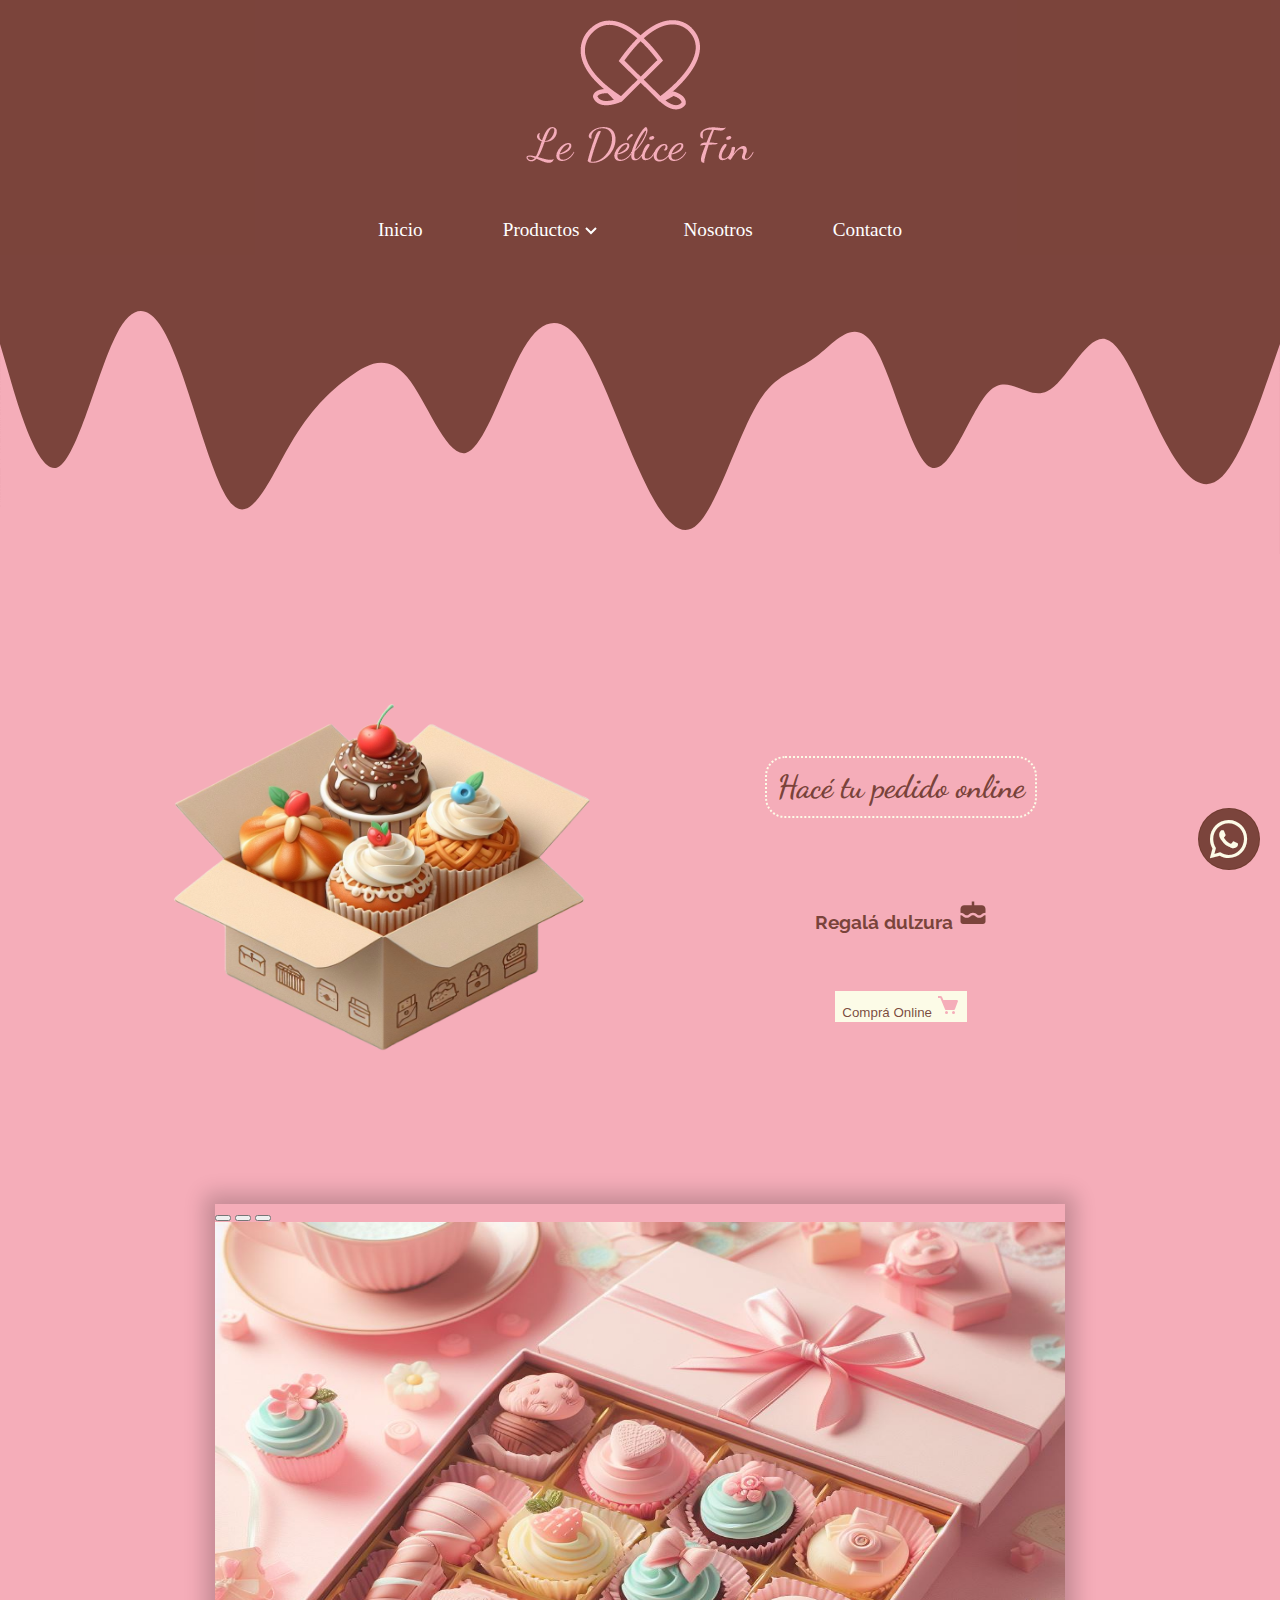
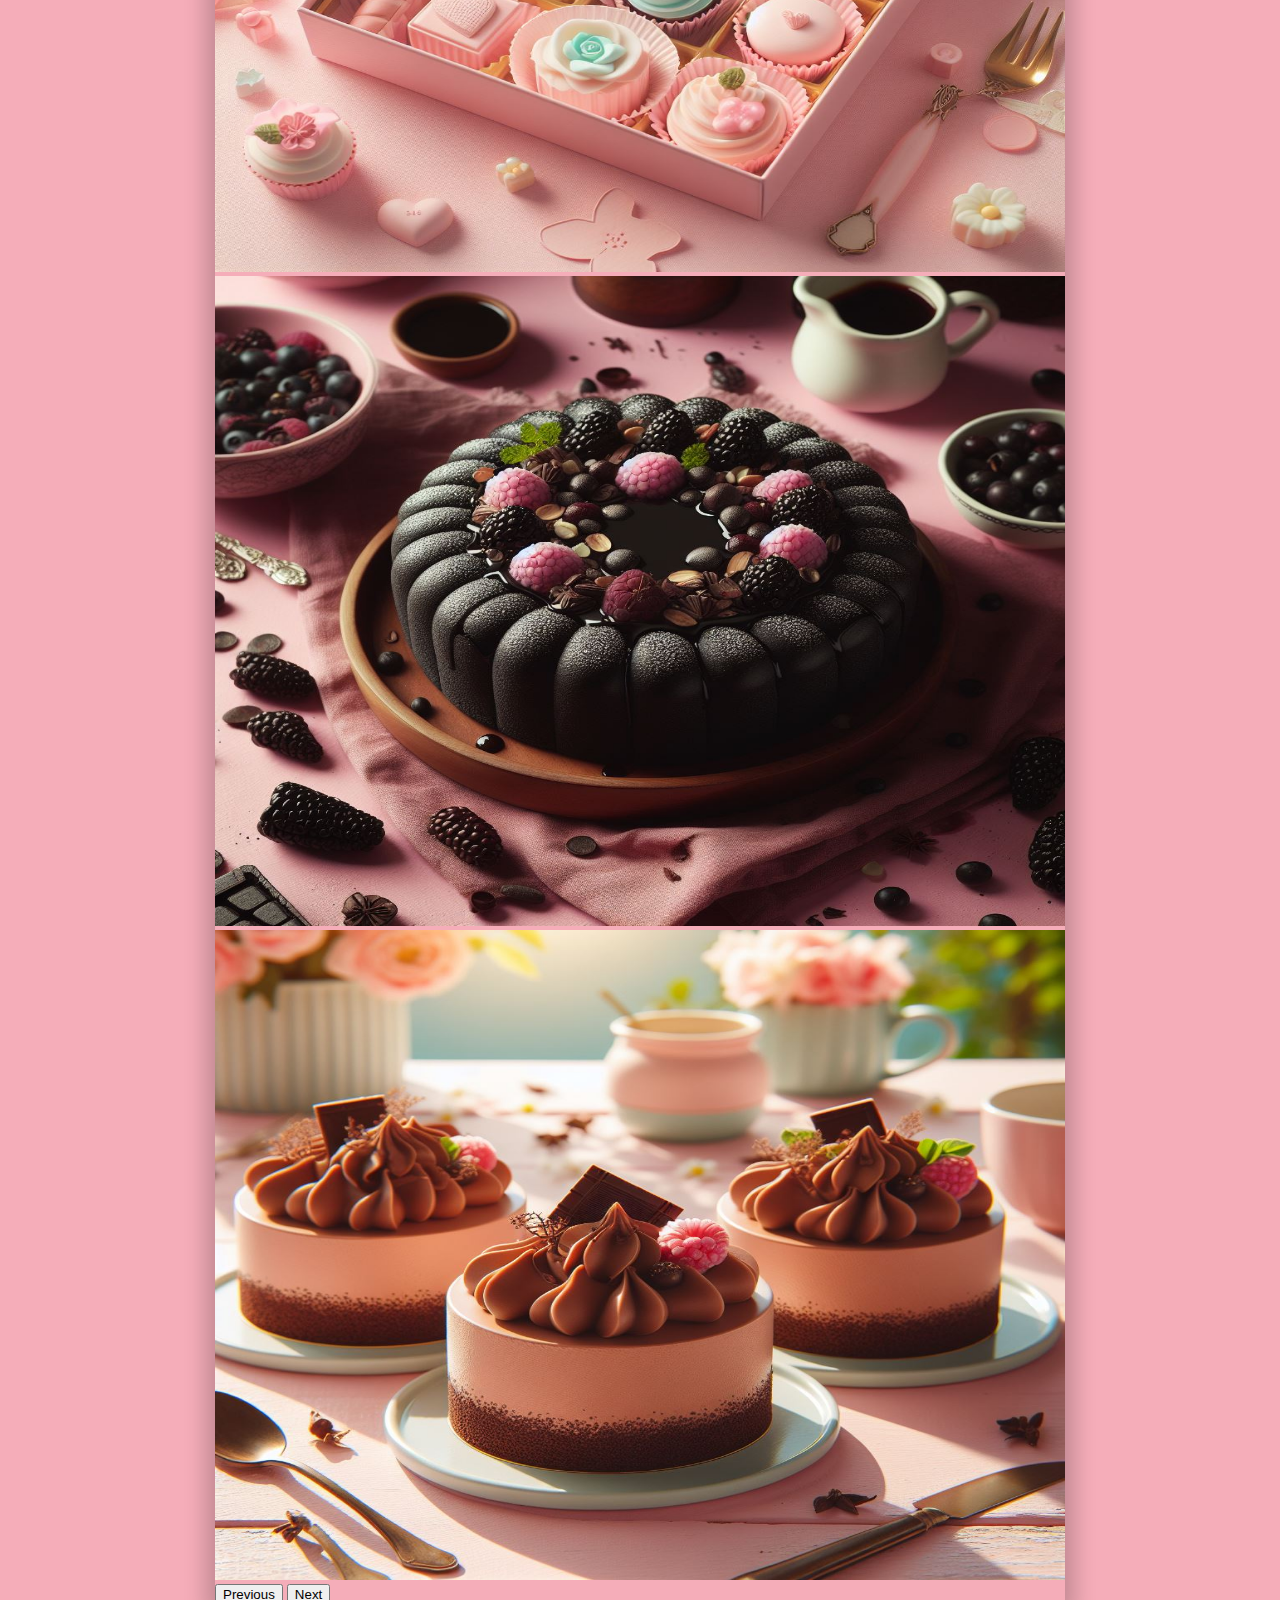
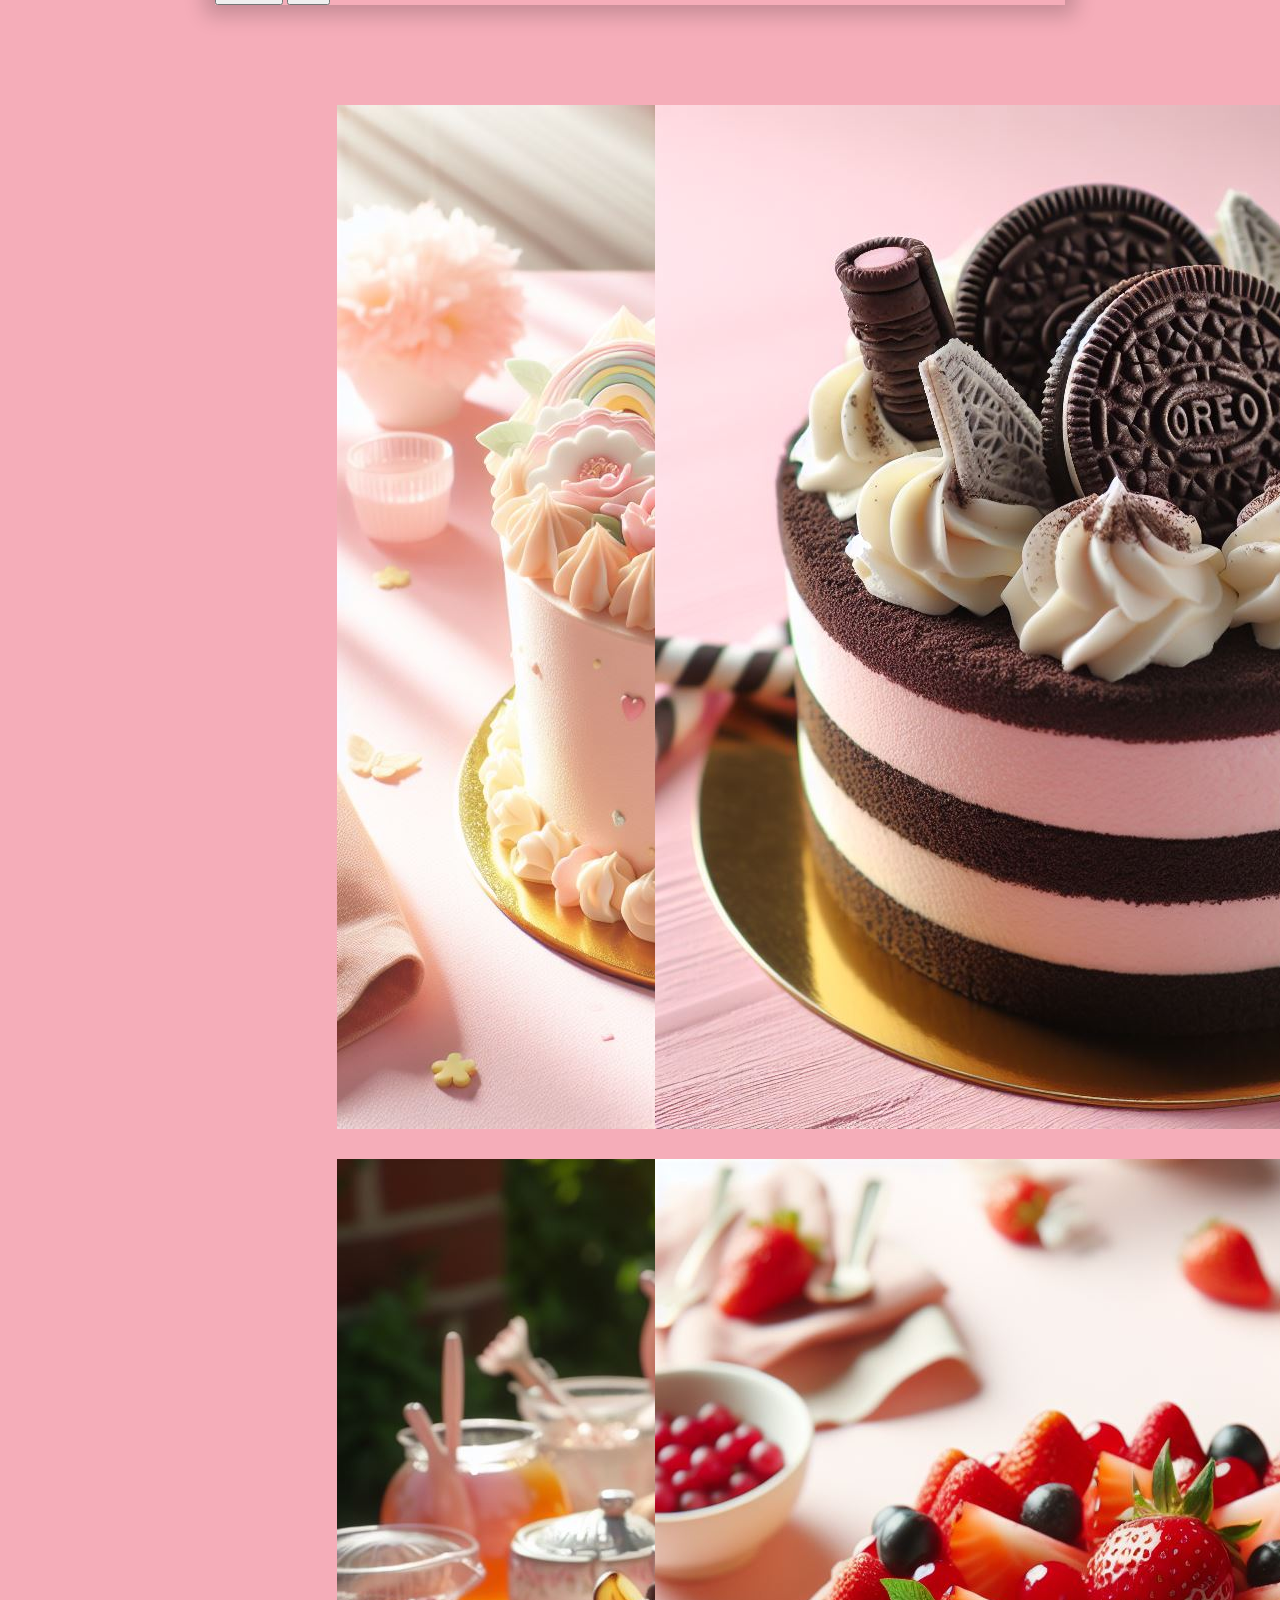
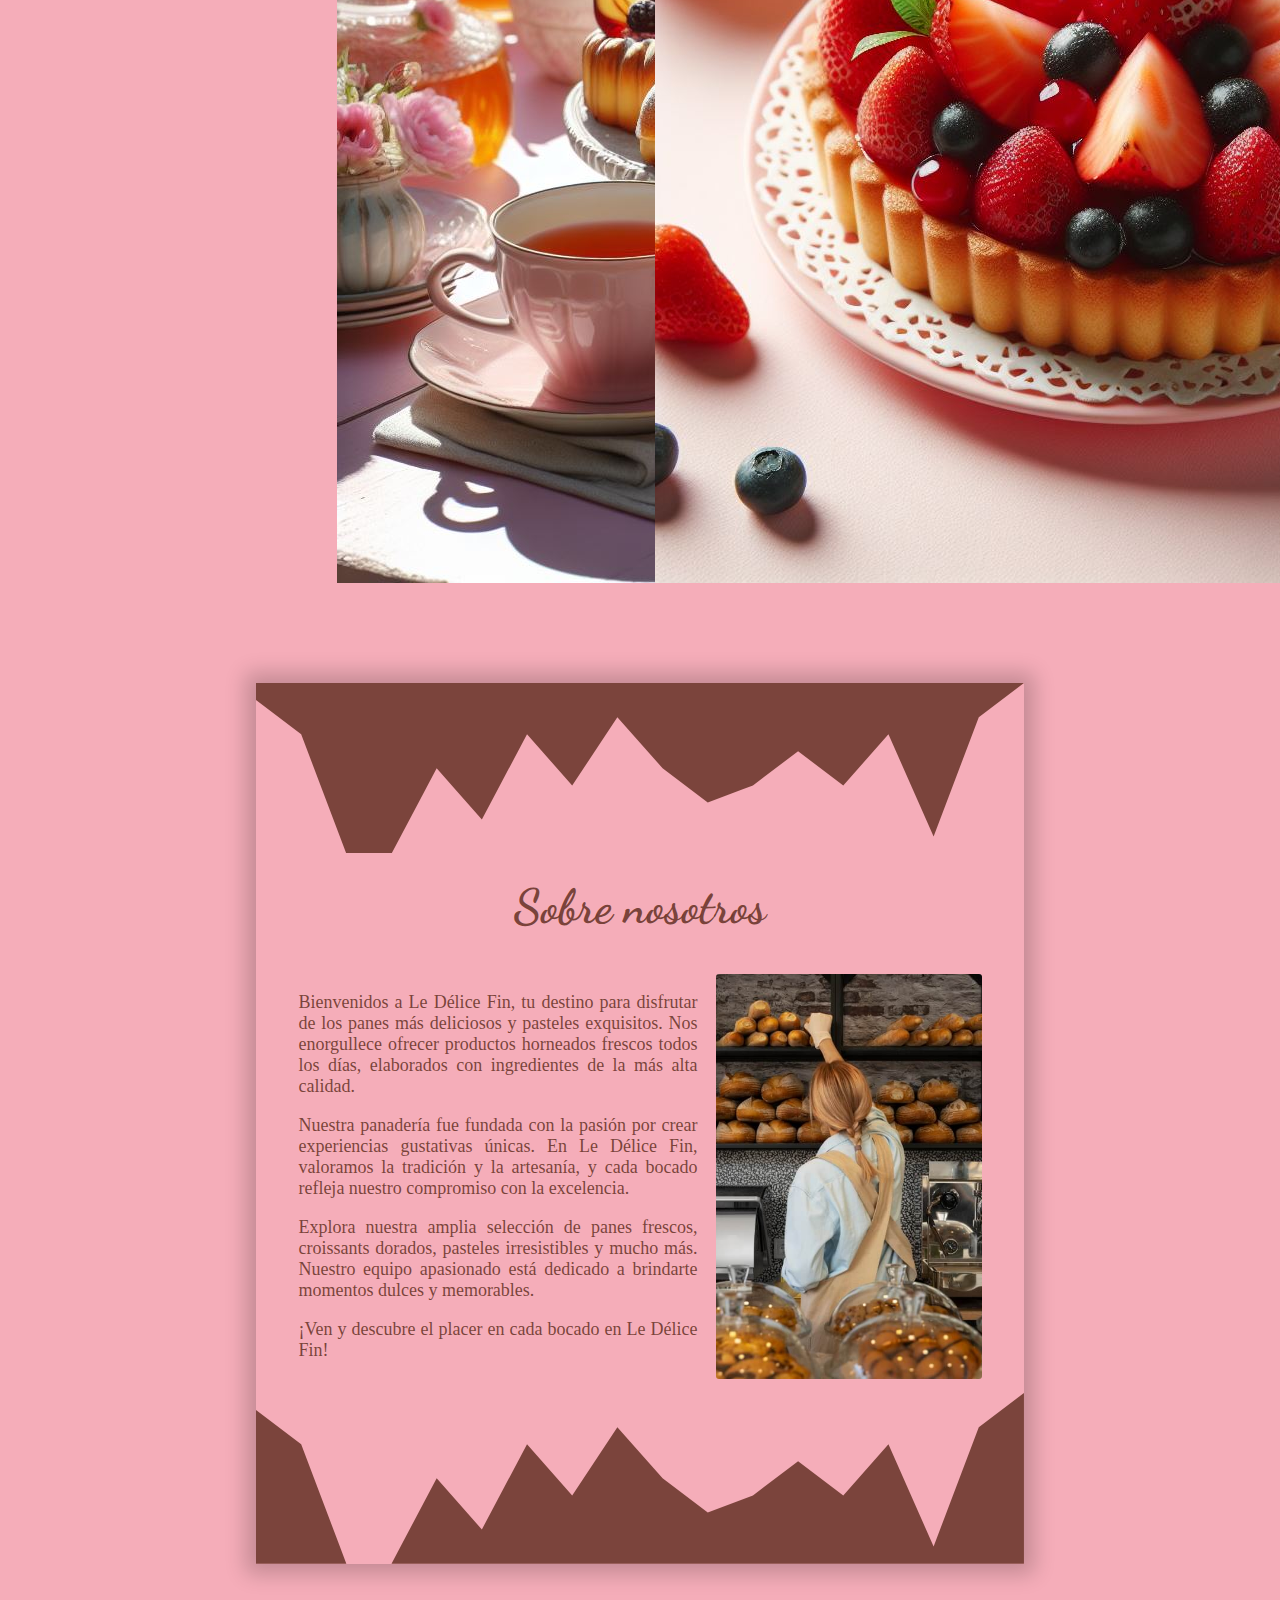
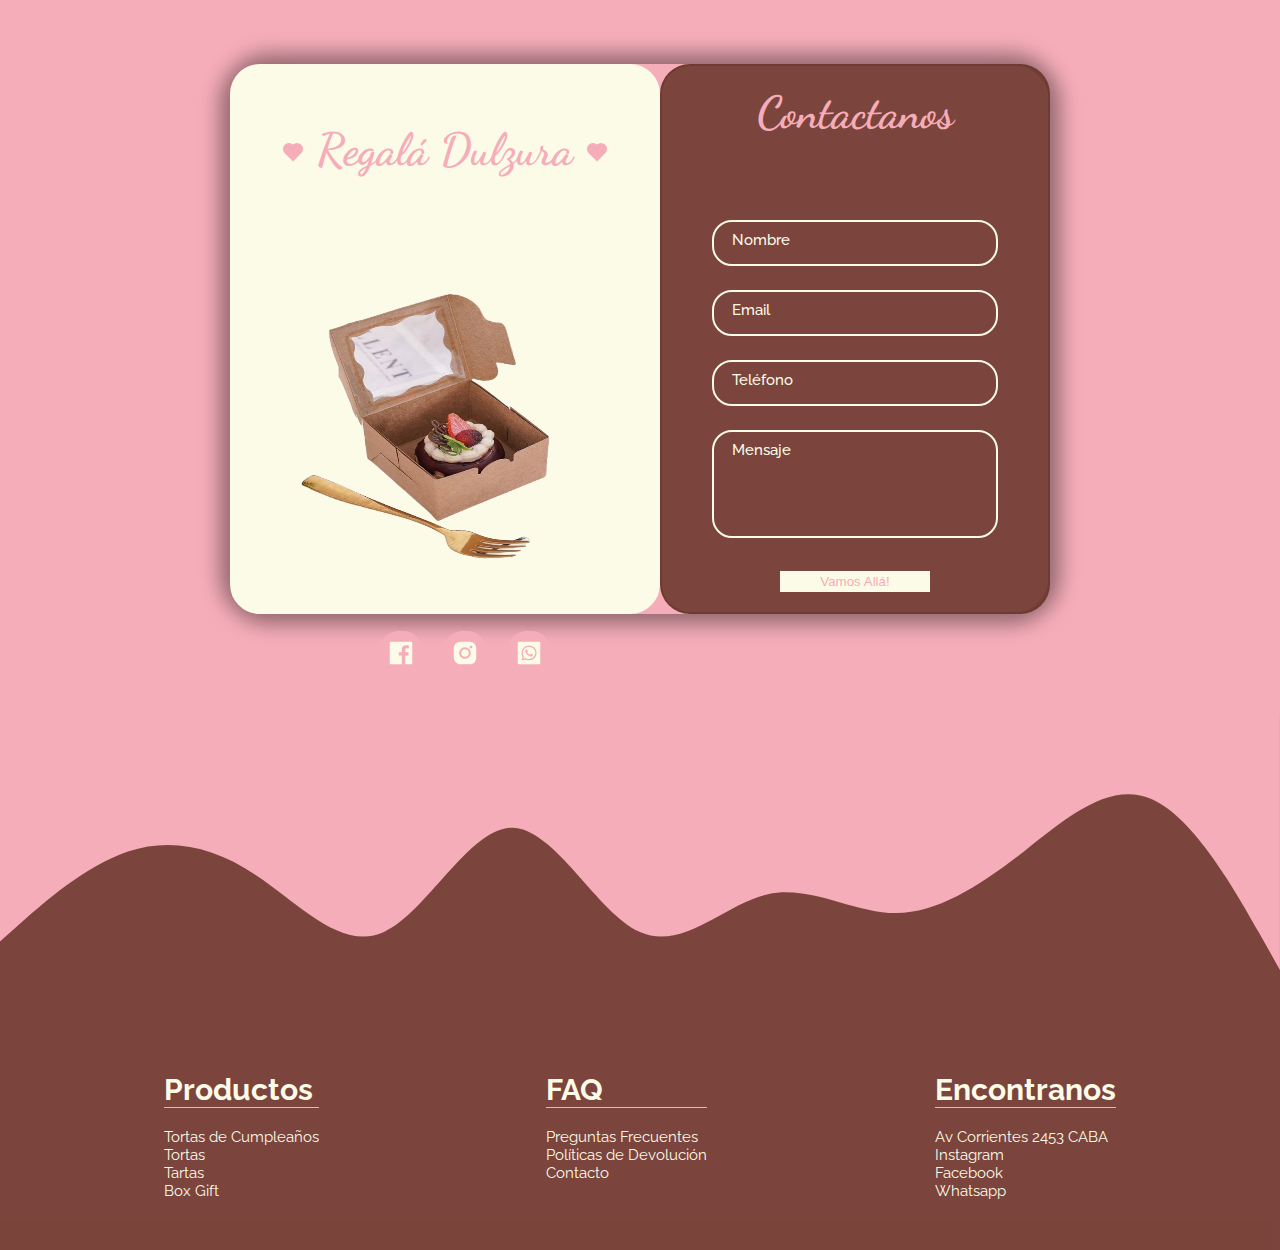
<file: index.html>
<!DOCTYPE html>
<html lang="es">

<head>
  <meta charset="UTF-8">
  <meta http-equiv="X-UA-Compatible" content="ie=edge">
  <meta name="viewport" content="width=device-width, initial-scale=1.0">
  <link href="https://cdn.jsdelivr.net/npm/bootstrap@5.3.2/dist/css/bootstrap.min.css" rel="stylesheet"
    integrity="sha384-T3c6CoIi6uLrA9TneNEoa7RxnatzjcDSCmG1MXxSR1GAsXEV/Dwwykc2MPK8M2HN" crossorigin="anonymous">
    <link rel="preconnect" href="https://fonts.googleapis.com">
    <link rel="preconnect" href="https://fonts.gstatic.com" crossorigin>
    <link href="https://fonts.googleapis.com/css2?family=Dancing+Script:wght@500&family=Oswald:wght@200;300&family=Playfair+Display&family=Roboto:wght@100&family=Tilt+Neon&family=Tilt+Prism&display=swap" rel="stylesheet">
    <link rel="preconnect" href="https://fonts.googleapis.com">
<link rel="preconnect" href="https://fonts.gstatic.com" crossorigin>
<link href="https://fonts.googleapis.com/css2?family=Raleway:wght@300&display=swap" rel="stylesheet">
<link href="https://cdn.jsdelivr.net/npm/bootstrap@5.3.2/dist/css/bootstrap.min.css" rel="stylesheet" integrity="sha384-T3c6CoIi6uLrA9TneNEoa7RxnatzjcDSCmG1MXxSR1GAsXEV/Dwwykc2MPK8M2HN" crossorigin="anonymous">
<link href='https://unpkg.com/boxicons@2.1.4/css/boxicons.min.css' rel='stylesheet'>
<link rel="stylesheet" href="./css/main.css">
  <title>Le Delice Fin</title>

</head>

<body>
  <!-- INICIO DEL HEADER -->
  <header class="curvas">
    <!-- INICIO DEL LOGO -->
    <div class="logo"> <!-- LOGO -->
      <img class="img_logo" src="./media/logo_rosa.png">
    </div>
    <!-- FIN DEL LOGO -->

    <!-- INICIO DEL NAVEGADOR -->
    <div class="navegador_principal"> <!-- NAVEGADOR -->
      <span class="nav-bar" id="btnMenu"> <svg xmlns="http://www.w3.org/2000/svg" width="24" height="24" viewBox="0 0 24 24" style="fill: rgb(255, 255, 255);transform: msFilter"><path d="M4 6h16v2H4zm0 5h16v2H4zm0 5h16v2H4z"></path></svg></span>
  <nav class="main-nav">
      <ul class="menu" id="menu">
          <li class="menu_item"><a href="./index.html" class="menu_link"> Inicio </a></li>
          <li class="menu_item container-submenu">
              <a href="#" class="menu_link submenu-btn"> Productos <svg xmlns="http://www.w3.org/2000/svg" width="24" height="24" viewBox="0 0 24 24" style="fill: rgb(255, 255, 255);transform: msFilter"><path d="M16.293 9.293 12 13.586 7.707 9.293l-1.414 1.414L12 16.414l5.707-5.707z"></path></svg></a>
              <ul class="submenu">
                  <li class="menu_item"> <a href="./html/tortas_de_cumple.html" class="menu_link">Tortas de Cumpleaños</a></li>
                  <li class="menu_item"> <a href="./html/tortas.html" class="menu_link">Tortas</a></li>
                  <li class="menu_item"> <a href="./html/tartas.html" class="menu_link">Tartas</a></li>
                  <li class="menu_item"> <a href="./html/box_gift.html" class="menu_link">Box Gift</a></li>
              </ul>
          </li>
          <li class="menu_item"><a href="#nosotros" class="menu_link"> Nosotros </a></li>
          <li class="menu_item"><a href="#contacto" class="menu_link"> Contacto </a></li>
      </ul>
  </nav>
    </div>
    <!-- FIN DEL NAVEGADOR  -->

    <!-- INICIO DEL SVG -->
    <svg xmlns="http://www.w3.org/2000/svg" viewBox="0 0 1440 300"><path fill="#f5adb9" fill-opacity="1" d="M0,64L10.9,101.3C21.8,139,44,213,65,202.7C87.3,192,109,96,131,53.3C152.7,11,175,21,196,74.7C218.2,128,240,224,262,245.3C283.6,267,305,213,327,176C349.1,139,371,117,393,101.3C414.5,85,436,75,458,101.3C480,128,502,192,524,186.7C545.5,181,567,107,589,69.3C610.9,32,633,32,655,64C676.4,96,698,160,720,208C741.8,256,764,288,785,266.7C807.3,245,829,171,851,133.3C872.7,96,895,96,916,80C938.2,64,960,32,982,64C1003.6,96,1025,192,1047,202.7C1069.1,213,1091,139,1113,117.3C1134.5,96,1156,128,1178,117.3C1200,107,1222,53,1244,58.7C1265.5,64,1287,128,1309,170.7C1330.9,213,1353,235,1375,213.3C1396.4,192,1418,128,1429,96L1440,64L1440,320L1429.1,320C1418.2,320,1396,320,1375,320C1352.7,320,1331,320,1309,320C1287.3,320,1265,320,1244,320C1221.8,320,1200,320,1178,320C1156.4,320,1135,320,1113,320C1090.9,320,1069,320,1047,320C1025.5,320,1004,320,982,320C960,320,938,320,916,320C894.5,320,873,320,851,320C829.1,320,807,320,785,320C763.6,320,742,320,720,320C698.2,320,676,320,655,320C632.7,320,611,320,589,320C567.3,320,545,320,524,320C501.8,320,480,320,458,320C436.4,320,415,320,393,320C370.9,320,349,320,327,320C305.5,320,284,320,262,320C240,320,218,320,196,320C174.5,320,153,320,131,320C109.1,320,87,320,65,320C43.6,320,22,320,11,320L0,320Z"></path></svg>
   <!-- FIN DEL SVG -->
   
  </header>

  <!-- FIN DEL HEADER -->

  <!-- COMIENZO LA SECCIÓN DE PEDIDOS -->
<div class="pedidos">
  <!-- CONTAINER DE PEDIDOS QUE TIENE DOS DIV HIJOS -->
  <div class="delivery">
    <!-- DIV 1 HIJO 1-->
    <div class="png_delivery">
      <img  class="img_pedidos" src="./media/delivery.png">
    </div>
    <!-- DIV 2 HIJO 2 -->
    <div class="texto_delivery">
        <h1>
        Hacé tu pedido online
      </h1>
      <h3> Regalá dulzura <svg xmlns="http://www.w3.org/2000/svg" width="30" height="30" viewBox="0 0 24 24" style="fill: #6e392ee7 ;transform: msFilter;"><path d="M16.997 15c-1.601 0-2.446-.676-3.125-1.219-.567-.453-.977-.781-1.878-.781-.898 0-1.287.311-1.874.78-.679.544-1.524 1.22-3.125 1.22s-2.444-.676-3.123-1.22C3.285 13.311 2.897 13 2 13v5c0 1.103.897 2 2 2h16c1.103 0 2-.897 2-2v-5c-.899 0-1.288.311-1.876.781-.68.543-1.525 1.219-3.127 1.219zM19 5h-6V2h-2v3H5C3.346 5 2 6.346 2 8v3c1.6 0 2.443.676 3.122 1.22.587.469.975.78 1.873.78.899 0 1.287-.311 1.875-.781.679-.543 1.524-1.219 3.124-1.219 1.602 0 2.447.676 3.127 1.219.588.47.977.781 1.876.781.9 0 1.311-.328 1.878-.781C19.554 11.676 20.399 11 22 11V8c0-1.654-1.346-3-3-3z"></path></svg> </h3>
      <div class="btn_delivery">
        <button type="button" class="btn btn-outline-primary boton_carrito">Comprá Online <svg class="cart" xmlns="http://www.w3.org/2000/svg" width="24" height="24" viewBox="0 0 24 24" style="fill: #f5adb9; transform: msFilter;"><path d="M21.822 7.431A1 1 0 0 0 21 7H7.333L6.179 4.23A1.994 1.994 0 0 0 4.333 3H2v2h2.333l4.744 11.385A1 1 0 0 0 10 17h8c.417 0 .79-.259.937-.648l3-8a1 1 0 0 0-.115-.921z"></path><circle cx="10.5" cy="19.5" r="1.5"></circle><circle cx="17.5" cy="19.5" r="1.5"></circle></svg></button>
      </div>
    </div>
  </div>
</div>

<!-- FIN DE LA SECCIÓN DE PEDIDOS -->

 <!--COMIENZO SLIDER-->
 <div class="slider">
  <div id="carouselExampleIndicators" class="carousel slide">
    <div class="carousel-indicators">
      <button type="button" data-bs-target="#carouselExampleIndicators" data-bs-slide-to="0" class="active"
        aria-current="true" aria-label="Slide 1"></button>
      <button type="button" data-bs-target="#carouselExampleIndicators" data-bs-slide-to="1"
        aria-label="Slide 2"></button>
      <button type="button" data-bs-target="#carouselExampleIndicators" data-bs-slide-to="2"
        aria-label="Slide 3"></button>
    </div>
    <div class="carousel-inner">
      <div class="carousel-item active">
        <img src="./media/box1.jpg" class="d-block w-100" alt="Choco">
      </div>
      <div class="carousel-item">
        <img src="./media/torta6.jpg" class="d-block w-100" alt="brownie">
      </div>
      <div class="carousel-item">
        <img src="./media/torta3.jpg" class="d-block w-100" alt="cupcake">
      </div>
    </div>
    <button class="carousel-control-prev" type="button" data-bs-target="#carouselExampleIndicators"
      data-bs-slide="prev">
      <span class="carousel-control-prev-icon" aria-hidden="true"></span>
      <span class="visually-hidden">Previous</span>
    </button>
    <button class="carousel-control-next" type="button" data-bs-target="#carouselExampleIndicators"
      data-bs-slide="next">
      <span class="carousel-control-next-icon" aria-hidden="true"></span>
      <span class="visually-hidden">Next</span>
    </button>
  </div>
</div>

<!--FIN SLIDER-->

<!--INICIO TARJETA DE PRODUCTOS-->
<div class="contenedor_tarjeta">
  <div class="tarjetas">
    <div class="card" style="width: 18rem;">
      <img src="./media/torta_cumpleaños_2.jpg" class="card-img-top" alt="Torta">
      <div class="card-body tarjeta_body">
        <a href="./html/tortas_de_cumple.html" class="btn btn-primary btn_tarjeta">Tortas de Cumpleaños</a>
      </div>
    </div>
    
    <div class="card" style="width: 18rem;">
      <img src="./media/torta2.jpg" class="card-img-top" alt="Torta">
      <div class="card-body tarjeta_body">
        <a href="./html/tortas.html" class="btn btn-primary btn_tarjeta">Tortas</a>
      </div>
    </div>
  </div>
  <div class="tarjetas">
    <div class="card" style="width: 18rem;">
      <img src="./media/box6.jpg" class="card-img-top" alt="Box de regalo">
      <div class="card-body tarjeta_body">
        <a href="./html/box_gift.html" class="btn btn-primary btn_tarjeta">Box Gift</a>
      </div>
    </div>

    <div class="card" style="width: 18rem;">
      <img src="./media/tarta_frutos_rojos.jpg" class="card-img-top" alt="Tarta dulce">
      <div class="card-body tarjeta_body">
        <a href="./html/tartas.html" class="btn btn-primary btn_tarjeta">Tartas</a>
      </div>
    </div>
  </div>
</div>
<!--FIN TARJETA DE PRODUCTO-->

<!-- SOMOS NOSOTROS -->
<div class="nosotros_general" id="nosotros">
  <div class="nosotros">
    <svg xmlns="http://www.w3.org/2000/svg" viewBox="0 0 1440 320" class="svg_nosotros">
      <path fill="#6e392ee7" fill-opacity="1"
        d="M0,32L84.7,96L169.4,320L254.1,320L338.8,160L423.5,256L508.2,96L592.9,192L677.6,64L762.4,160L847.1,224L931.8,192L1016.5,128L1101.2,192L1185.9,96L1270.6,288L1355.3,64L1440,0L1440,0L1355.3,0L1270.6,0L1185.9,0L1101.2,0L1016.5,0L931.8,0L847.1,0L762.4,0L677.6,0L592.9,0L508.2,0L423.5,0L338.8,0L254.1,0L169.4,0L84.7,0L0,0Z">
      </path>
    </svg>
    <h2 class="titulo_nosotros">Sobre nosotros</h2>
    <div class="contenido">
      <div class="texto">
        <p class="parrafo">Bienvenidos a Le Délice Fin, tu destino para disfrutar de los panes más deliciosos y
          pasteles
          exquisitos.
          Nos enorgullece ofrecer productos horneados frescos todos los días, elaborados con ingredientes de la más
          alta calidad.</p>
        <p class="parrafo">Nuestra panadería fue fundada con la pasión por crear experiencias gustativas únicas. En Le
          Délice Fin,
          valoramos la tradición y la artesanía, y cada bocado refleja nuestro compromiso con la excelencia.</p>

        <p class="parrafo">Explora nuestra amplia selección de panes frescos, croissants dorados, pasteles
          irresistibles
          y mucho más.
          Nuestro equipo apasionado está dedicado a brindarte momentos dulces y memorables.</p>

        <p class="parrafo">¡Ven y descubre el placer en cada bocado en Le Délice Fin!</p>
      </div>
      <div class="contenedor_imagen">
        <img src="./media/panaderia.jpg" alt="nosotros" class="img_nosotros">
      </div>
    </div>

    <svg xmlns="http://www.w3.org/2000/svg" viewBox="0 0 1440 320">
      <path fill="#6e392ee7" fill-opacity="1"
        d="M0,32L84.7,96L169.4,320L254.1,320L338.8,160L423.5,256L508.2,96L592.9,192L677.6,64L762.4,160L847.1,224L931.8,192L1016.5,128L1101.2,192L1185.9,96L1270.6,288L1355.3,64L1440,0L1440,320L1355.3,320L1270.6,320L1185.9,320L1101.2,320L1016.5,320L931.8,320L847.1,320L762.4,320L677.6,320L592.9,320L508.2,320L423.5,320L338.8,320L254.1,320L169.4,320L84.7,320L0,320Z">
      </path>
    </svg>
  </div>
</div>
<!-- FIN SOMOS NOSOTROS -->

<!-- INICIO DE LA SECCIÓN "CONTACTO"-->
<div class="container_form" id="contacto">
  <div class="form">
    <!-- PRIMER SECCION DE CONTACTO QUE CONTIENE LA FOTO Y LADO IZQUIERDO -->
    <div class="form_contacto">
      <div class="form_text">
        <h2> <svg xmlns="http://www.w3.org/2000/svg" width="24" height="24" viewBox="0 0 24 24" style= "fill: #f5adb9 ;transform: msFilter;"><path d="M20.205 4.791a5.938 5.938 0 0 0-4.209-1.754A5.906 5.906 0 0 0 12 4.595a5.904 5.904 0 0 0-3.996-1.558 5.942 5.942 0 0 0-4.213 1.758c-2.353 2.363-2.352 6.059.002 8.412L12 21.414l8.207-8.207c2.354-2.353 2.355-6.049-.002-8.416z"></path></svg> Regalá Dulzura <svg xmlns="http://www.w3.org/2000/svg" width="24" height="24" viewBox="0 0 24 24" style= "fill: #f5adb9 ;transform: msFilter;"><path d="M20.205 4.791a5.938 5.938 0 0 0-4.209-1.754A5.906 5.906 0 0 0 12 4.595a5.904 5.904 0 0 0-3.996-1.558 5.942 5.942 0 0 0-4.213 1.758c-2.353 2.363-2.352 6.059.002 8.412L12 21.414l8.207-8.207c2.354-2.353 2.355-6.049-.002-8.416z"></path></svg></h2>
        <img src="./media/cake_png.png">
        <div class="form_iconos">
          <ul>
            <li><a href="#"><svg xmlns="http://www.w3.org/2000/svg" width="30" height="30" viewBox="0 0 24 24" style="fill: #FCFBE7 ;transform: msFilter;"><path d="M20 3H4a1 1 0 0 0-1 1v16a1 1 0 0 0 1 1h8.615v-6.96h-2.338v-2.725h2.338v-2c0-2.325 1.42-3.592 3.5-3.592.699-.002 1.399.034 2.095.107v2.42h-1.435c-1.128 0-1.348.538-1.348 1.325v1.735h2.697l-.35 2.725h-2.348V21H20a1 1 0 0 0 1-1V4a1 1 0 0 0-1-1z"></path></svg></a></li>
            <li><a href="#"> <svg xmlns="http://www.w3.org/2000/svg" width="30" height="30" viewBox="0 0 24 24" style="fill: #FCFBE7; transform: msFilter;"><path d="M20.947 8.305a6.53 6.53 0 0 0-.419-2.216 4.61 4.61 0 0 0-2.633-2.633 6.606 6.606 0 0 0-2.186-.42c-.962-.043-1.267-.055-3.709-.055s-2.755 0-3.71.055a6.606 6.606 0 0 0-2.185.42 4.607 4.607 0 0 0-2.633 2.633 6.554 6.554 0 0 0-.419 2.185c-.043.963-.056 1.268-.056 3.71s0 2.754.056 3.71c.015.748.156 1.486.419 2.187a4.61 4.61 0 0 0 2.634 2.632 6.584 6.584 0 0 0 2.185.45c.963.043 1.268.056 3.71.056s2.755 0 3.71-.056a6.59 6.59 0 0 0 2.186-.419 4.615 4.615 0 0 0 2.633-2.633c.263-.7.404-1.438.419-2.187.043-.962.056-1.267.056-3.71-.002-2.442-.002-2.752-.058-3.709zm-8.953 8.297c-2.554 0-4.623-2.069-4.623-4.623s2.069-4.623 4.623-4.623a4.623 4.623 0 0 1 0 9.246zm4.807-8.339a1.077 1.077 0 0 1-1.078-1.078 1.077 1.077 0 1 1 2.155 0c0 .596-.482 1.078-1.077 1.078z"></path><circle cx="11.994" cy="11.979" r="3.003"></circle></svg></a></li>
            <li><a href="#"> <svg xmlns="http://www.w3.org/2000/svg" width="30" height="30" viewBox="0 0 24 24" style="fill: #FCFBE7;transform: msFilter;"><path d="M12.043 6.925a4.985 4.985 0 0 0-4.98 4.979c-.001.94.263 1.856.761 2.649l.118.188-.503 1.837 1.885-.494.181.108a4.97 4.97 0 0 0 2.535.693h.001a4.986 4.986 0 0 0 4.979-4.978 4.946 4.946 0 0 0-1.456-3.522 4.946 4.946 0 0 0-3.521-1.46zm2.928 7.118c-.125.35-.723.668-1.01.711a2.044 2.044 0 0 1-.943-.059 8.51 8.51 0 0 1-.853-.315c-1.502-.648-2.482-2.159-2.558-2.26-.074-.1-.61-.812-.61-1.548 0-.737.386-1.099.523-1.249a.552.552 0 0 1 .4-.186c.1 0 .199.001.287.005.092.004.215-.035.336.257.125.3.425 1.036.462 1.111.037.074.062.162.013.262-.05.101-.074.162-.15.25-.074.088-.157.195-.224.263-.075.074-.153.155-.066.305.088.149.388.64.832 1.037.572.51 1.055.667 1.204.743.15.074.237.063.325-.038.087-.101.374-.437.474-.586.1-.15.199-.125.337-.076.137.051.873.412 1.022.487.148.074.249.112.287.175.036.062.036.361-.088.711z"></path><path d="M20 3H4a1 1 0 0 0-1 1v16a1 1 0 0 0 1 1h16a1 1 0 0 0 1-1V4a1 1 0 0 0-1-1zm-7.96 14.896h-.002a5.98 5.98 0 0 1-2.862-.729L6 18l.85-3.104a5.991 5.991 0 0 1 5.19-8.983 5.95 5.95 0 0 1 4.238 1.757 5.95 5.95 0 0 1 1.751 4.237 5.998 5.998 0 0 1-5.989 5.989z"></path></svg></a></li>
          </ul>
        </div>
      </div>
    </div>
    
    <!-- SEGUNDA SECCION DE CONTACTO QUE CONTIENE EL FORMULARIO -->
    <div class="form_submit">
      <h1> Contactanos </h1>
      <form action="">
        <div class="input_box">
          <input type="text" class="input" required>
          <label for="text"> Nombre </label>
        </div>
        <div class="input_box">
          <input type="email" class="input" required>
          <label for="email"> Email </label>
        </div>
        <div class="input_box">
          <input type="tel" class="input" required>
          <label for="tel"> Teléfono </label>
        </div>
        <div class="input_box">
          <textarea name="Mensaje" class="input" required id="message" cols="30" rows="10"></textarea>
          <label for="Mensaje"> Mensaje </label>
        </div>
      </form>
      <div class="boton_submit">
        <button type="button" class="btn btn-outline-primary btn_submit"> Vamos Allá! </button>
      </div>
      
    </div>
   </div>   
</div>


<!-- FIN DE LA SECCION CONTACTO -->

<!-- BOTON DE WPP -->
<div class="boton_whatsapp">
  <a href=""><i class='bx bxl-whatsapp'></i></a>
</div>
<!-- FIN DEL BOTON DE WPP -->

<!-- INICIO DEL FOOTER-->
<footer>
  <!-- SVG COLOR ROSADO QUE ESTÁ SOBRE EL FOOTER -->
  <svg xmlns="http://www.w3.org/2000/svg" viewBox="0 0 1440 319"><path fill="#f5adb9" fill-opacity="1" d="M0,256L24,234.7C48,213,96,171,144,154.7C192,139,240,149,288,181.3C336,213,384,267,432,245.3C480,224,528,128,576,128C624,128,672,224,720,245.3C768,267,816,213,864,202.7C912,192,960,224,1008,224C1056,224,1104,192,1152,154.7C1200,117,1248,75,1296,96C1344,117,1392,203,1416,245.3L1440,288L1440,0L1416,0C1392,0,1344,0,1296,0C1248,0,1200,0,1152,0C1104,0,1056,0,1008,0C960,0,912,0,864,0C816,0,768,0,720,0C672,0,624,0,576,0C528,0,480,0,432,0C384,0,336,0,288,0C240,0,192,0,144,0C96,0,48,0,24,0L0,0Z"></path></svg>
  <!-- CONTENEDOR DEL FOOTER QUE CONTIENE 3 HIJOS-->
  <div class="container_footer">
    <!-- DIV 1-->
    <div class="box">
      <h1>
        Productos
      </h1>
      <a href="./html/tortas_de_cumple.html"> Tortas de Cumpleaños</a>
      <a href="./html/tortas.html"> Tortas</a>
      <a href="./html/tartas.html"> Tartas</a>
      <a href="./html/box_gift.html"> Box Gift</a>
    </div>
    <!-- DIV 2-->
    <div class="box">
      <h1>
        FAQ
      </h1>
      <a href="#"> Preguntas Frecuentes</a>
      <a href="#"> Políticas de Devolución</a>
      <a href="#"> Contacto </a>
    </div>
    <!-- DIV 3-->
    <div class="box">
      <h1>
        Encontranos
      </h1>
      <a href="#"> Av Corrientes 2453 CABA </a>
      <a href="#"> Instagram </a>
      <a href="#"> Facebook </a>
      <a href="#"> Whatsapp </a>
    </div>

  </div>

    
</footer>
<!-- FIN DEL FOOTER -->
<script src="https://cdn.jsdelivr.net/npm/bootstrap@5.3.2/dist/js/bootstrap.bundle.min.js" integrity="sha384-C6RzsynM9kWDrMNeT87bh95OGNyZPhcTNXj1NW7RuBCsyN/o0jlpcV8Qyq46cDfL" crossorigin="anonymous"></script>
    <script src="./js/menu.js"></script>
</body>

</html>
</file>
<file: css/main.css>
body{
    display: flex;
    flex-direction: column;
    height: 100vh;
    width: 100%;
    margin:0;
    gap: 100px;
    background-color: #f5adb9;

}



.curvas{
    background: #6e392ee7;
    color: #FCFBE7;
    display: flex;
    flex-direction: column;
    gap: 30px;
    

}


.logo{
    display: flex;
    justify-content: center;
    margin-top: 20px;
}


.nav-bar{
    padding: 20px;
    display: block;
    cursor: pointer;
    font-size: 1.5em;
    width: 100%;
}


.menu, .submenu{
    list-style: none;
    padding: 0;
    margin: 0;
}

.menu{
    width: 100%;
    margin-left: -100%;
    transition: all .5s;
}

.menu_link{
    display: block;
    padding: 15px;
    color: white;
    font-size: 1.2em;
    text-decoration: none;
}

.menu_link:hover{
    background-color: pink;
    border-radius: 20px;
    transition: .4s;
}

.submenu{
    gap: 10px;
    height: 0;
    overflow: hidden;
    transition: all 0.3s;
}

.submenu .menu_link{
    background-color: transparent;
    border-radius: 30px;
    transition: .2s;
   
}

.submenu .menu_link:hover{
    background-color: pink;
}

.submenu-btn{
    display: flex;
    align-items: center;
}

.mostrar{
    margin-left: 0;
}




.pedidos{
    display: flex;
    justify-content: center;
}

.delivery{
    display: flex;
    flex-direction: row;
    justify-content: center;
    align-items: center;
    width: 80%;
    gap: 20px;
}

.png_delivery{
    display: flex;
    justify-content: flex-start;
    width: 50%;
}

.img_pedidos{
    width: 500px;
    height: 450px;
}


.texto_delivery{
    display: flex;
    flex-direction: column;
    width: 50%;
    justify-content: center;
    align-items: center;
    gap: 20px;
    height: 100%;
    color: #6e392ee7;
}

.texto_delivery h1{
    font-family: 'Dancing Script', cursive;
    border: #FCFBE7 2px solid;
    border-radius: 20px;
    border-style:dotted;
    padding: 10px;

}

.texto_delivery h3{
    font-family: 'Raleway', sans-serif;
    padding: 20px;

}

.btn_delivery{
    display: flex;
    justify-content: center;
    align-items: center;
}

.boton_carrito{
    background-color: #FCFBE7;
    border: transparent 1px solid;
    color: #6e392ee7;
}

.boton_carrito:hover{
    background-color: #6e392ee7;
    color: #FCFBE7;
    border: transparent 1px solid;
}

.container_form{
    display: flex;
    justify-content: center;
    align-items: center;

}

.form{
    width: 100%;
    height: 550px;
    max-width: 820px;
    background-color: transparent;
    border-radius: 40px;
    box-shadow: 0 0 20px 10px rgba(0, 0, 0, .4);
    display: flex;
    text-align: center;
    z-index: 1000;
}

.form_contacto{
    width: 50%;
    background-color: #FCFBE7;
    padding: 20px;
    display: flex;
    flex-direction: column;
    gap: 30px;
    border: #FCFBE7 solid 2px;
    border-radius: 30px;

}
.form_text{
    display: flex;
    justify-content: center;
    align-items: center;
    flex-direction: column;
    gap: 50px;
    border-radius: 30px;
}

.form_text h2{
    font-family: 'Dancing Script', cursive; 
    color: #f5adb9;
    font-size: 45px;
}
.form_text img {
    width: 300px;
    height: 300px;
}

.form_iconos{
    display: flex;
    width: 100%;
    justify-content: center;
    align-items: center;
}

.form_iconos ul{
    list-style: none;
    display: flex;
    justify-content: center;
    align-content: center;
    gap: 20px;

}

.form_iconos ul li{
    background-color: #f5adb9;
    border: solid 2px #f5adb9;
    padding: 5px;
    border-radius: 20px;

}

.form_iconos ul li:hover{
    background-color: #6e392ee7;
    border: solid 2px #6e392ee7;
    border-radius: 20px;
    transition: .3s;
}

.form_submit{
    width: 50%;
    background-color: #6e392ee7;
    border: #6e392ee7 solid 2px;
    border-radius: 30px;
    display: flex;
    flex-direction: column;
    gap: 20px;
}

.form_submit h1{
    color: #f5adb9;
    font-family: 'Dancing Script', cursive;
    font-size: 45px;
    margin-top: 20px;
}

form{
    padding: 0 50px;
    height: 80%;
    width: 100%;
    overflow: hidden;
}

.input_box{
    height: 40px;
    width: 70%;
    margin: 30px 0 ;
    position: relative;

}


.input{
    width: 100%;
    height: 100%;
    background: transparent;
    border: 2px solid #FCFBE7;
    border-radius: 20px;
    outline: none;
    padding-left: 10px;
    color: #FCFBE7;
    font-size: 16px;
}

.input_box label{
    position: absolute;
    top: 50%;
    left: 10px;
    padding-left: 10px;
    transform: translateY(-50%);
    font-size: 15px;
    font-weight: 500;
    font-family: 'Raleway', sans-serif;
    color: #FCFBE7;
    transition: .3s;
}

.input_box .input:focus ~ label,
.input_box .input:valid ~ label{
    top: -1px;
    left: 10px;
    background-color: #6e392ee7;
    font-weight: 500;
    font-size: 12px;
    padding: 5px;
}

textarea.input{
    resize: none;
    min-height: 100px;
    overflow: auto;
}

.boton_submit{
    display: flex;
    justify-content: center;

}
.btn_submit{
    width: 150px;
    background-color: #FCFBE7;
    color: #f5adb9;
    border: transparent 2px solid;
    margin-bottom: 20px;
}

.btn_submit:hover{
    background-color: #f5adb9;
    color: #FCFBE7;
    border: transparent 2px solid;
}


.box{
    display: flex;
    flex-direction: column;
}

.box h1{
    font-size: 30px;
    border-bottom: #f5adb9 1px solid;
}

.box a{
    color: #FCFBE7;
    font-size: 15px;
}

.box a:hover{
    padding-left: 5px;
    color: #f5adb9;
    transition: .3s;
}


.titulo {
    display: flex;
    flex-direction: column;
    justify-content: center;
    text-align: center;
    width: 100%;
}

.titulo h1{
    font-family: 'Dancing Script', cursive;
    font-size: 40px;
    color: #6e392ee7;

}

.titulo p{
    font-family: 'Raleway', sans-serif;
    font-size: 20px;
    color: #6e392ee7;
}
.productos_container{

    display: flex;
    flex-direction: column;
    margin: 50px;
    gap: 30px;
    justify-content: center;
    align-items: center;

}

.container_card {
    display: flex;
    gap: 20px;
    flex-direction: row;
}

.ultima-imagen{
    width: 400px;
    height: 400px;
}

.btn_productos{
    background-color: #6e392ee7;
    color: #FCFBE7;
    border: solid 2px #6e392ee7;
}


.btn_productos:hover{
    background-color: #f5adb9;
    color: #FCFBE7;
    border: solid 2px #f5adb9;
}

.card-title{
    color: #6e392ee7;
}
.card-body{
    background-color: #FCFBE7;
}
.card-text{
    color: #6e392ee7;
}

.slider {
    margin: auto;
    box-shadow: 0 0 20px 10px rgba(0, 0, 0, .2);
}

.w-100 {
    height: 650px !important;
    width: 850px !important;
}
/*tarjeta*/
.contenedor_tarjeta{
    display: flex;
    flex-direction: column;
    width: 100%;
    align-items: center;
    gap: 30px;
}
.tarjetas{
    display: flex;
    width: 80%;
    justify-content: center;
    gap: 30px;
}
.tarjeta_body{
    width: 100%;
    
    box-shadow: 0 0 20px 10px rgba(0, 0, 0, .1);
}
.card{
    display: flex;
    align-items: center;
}

.btn_tarjeta{
    width: 100%;
    background-color: #6e392ee7;
    border: #6e392ee7;    
}
.btn_tarjeta:hover{
    background-color:#f5adb9 ;
    border: #f5adb9;
    color: #FCFBE7;
    transition: .3s;
}


/*sobrenosotros*/
.nosotros_general{
    display: flex;
    justify-content: center;
    width: 100%;
}
.nosotros {
    display: flex;
    align-items: center;
    flex-direction: column;
    justify-content: center;
    margin: auto;
    width: 60%;
    box-shadow: 0 0 20px 10px rgba(0, 0, 0, .2);

}


.titulo_nosotros {
    font-family: 'Dancing Script', cursive;;
    font-size: xxx-large;
    color: #6e392ee7;
    text-align: center;
    margin: 25px 0;
}

.contenido {
    display: flex;
    flex-direction: row;
    gap: 10px;
    margin: 10px;
    width: 90%;
}

.texto {
    width: 60%;
    padding: 0 10% 0 0;
    padding: 4px;
}

.parrafo {
    font-family: 'roboto' sans-serif;
    font-size: large;
    color: #6e392ee7;
    text-align: justify;
    width: 100%;
}

.contenedor_imagen {
    display:flex;
    align-items: center;
    width: 40%;
    padding: 4px;
}

.img_nosotros {
    object-fit: cover;
    width: 100%;
    border-radius: 3px;
    
    height: 100%;
}

.boton_whatsapp{
    position: fixed;
    bottom: 30px;
    right: 20px;
}

.bxl-whatsapp{
    font-size: 50px;
    color: #FCFBE7;
    padding: 5px;
    background-color: #6e392ee7;
    border: 1px solid #6e392ee7;
    border-radius: 40px;

}

.bxl-whatsapp:hover{
    color: #f5adb9;
}

footer{
    width: 100%;
    background-color: #6e392ee7;
    justify-content: space-around;
    font-family: 'Raleway', sans-serif;
    color: #FCFBE7;

}

footer a{
    text-decoration: none;
}

.container_footer{
    display: flex;
    flex-direction: row;
    justify-content: space-around;
    margin: 50px;
}
/* MEDIA QUERY GENERAL */ 
@media (max-width:1024px){
    body{
        gap: 50px;
    }
    .logo img{
        width: 150px;
        height: 100px;
    }
    .delivery{
        flex-direction: column;
    }
    .png_delivery{
        display: none;
    }
    .texto_delivery{
        gap: 0;
    }

    .texto_delivery h1{
        font-size: 20px;
        display: inline-block;
        width: 180px;
    }
    .texto_delivery h3{
        display: flex;
        flex-direction: column;
        justify-content: center;
        align-items: center;
        font-size: 15px;
        padding: 0;
    }

    .boton_carrito{
        display: inline-block;
        font-size: 15px;
        height: 35px;
        overflow: hidden;

    }
    .form_text{
        display: none;
        background-color: transparent;
    }
    .form_contacto{
        display: none;
        background-color: transparent;
    }

    .form_submit{
        width: 80%;
        box-shadow: 0 0 20px 10px rgba(0, 0, 0, .4);;
    }

    .form{
        justify-content: center;
        box-shadow: unset;
    }
    .form_submit h1{
        font-size: 35px;
    }
    
    .input_box{
        height: 40px;
        width: 90%;
        }
    .container_footer{
        flex-direction: column;
        gap: 20px;
        
    }
    .box h1{
        font-size: 25px;
    }
    
    .box a{
        font-size: 10px;
    }
    .container_card{
        flex-direction: column;
    }

    .slider{
        width: 100%;
    }
    .carouselExampleIndicators{
        width: 80%;
        display: flex;
        flex-direction: column;
        justify-content: center;
        align-items: center;

    }
    .carousel-inner{
        width: 100%;
    }
    .carousel-item img{
        width: 100%;
    }
    .w-100 {
        height: 250px ;
        width: 100% ;   
    }
    /*tarjeta*/
    .contenedor_tarjeta{

    }
    .tarjetas{
        flex-direction: column;
        align-items: center;
    }
    /*nosotros*/
    .nosotros{
        width: 80%;
    }
    .titulo_nosotros{
        font-size: 30px;
        color: #6e392ee7;
    }
    .contenido {
        display: flex;
        flex-direction: column;
        justify-content: center;
        text-align: justify;
    }

    .nosotros .texto {
        display: flex;
        flex-direction: column;
        padding: 4px;
        gap: 10px;
        width: 100%;
    }

    .nosotros .contenedor_imagen {
        width: 100%;
        padding: 4px;
    }
    
}




/* MEDIA QUERY DEL MENÚ -- NO TOCAR -- */
@media (min-width:1024px) {
    .main-nav{
        display: flex;
        justify-content: center;
        align-items: center;
    }
    .nav-bar{
        display: none;
    }
    .menu{

        margin-left: 0;
        display: flex;
        align-items: center ;
        justify-content: center;
        gap: 50px;
    }
    .container-submenu{
    
        position: relative;
    }
    .submenu{
        position: absolute;
        top: 70px;
        width: 175px;
        overflow: visible;
        z-index: 1000;
        opacity: 0;
        visibility: hidden;
        border: 2px transparent ;
        border-radius: 30px;
    }
    
  
    .menu_link:hover{
        
    border-radius: 30px;
    transition: .4s;
        background-color: pink;
    }
    .container-submenu:hover .submenu{
        opacity: 1;
        visibility: visible;
    }
   .submenu .menu_link:hover{
        background-color: pink;
    }
}
</file>
